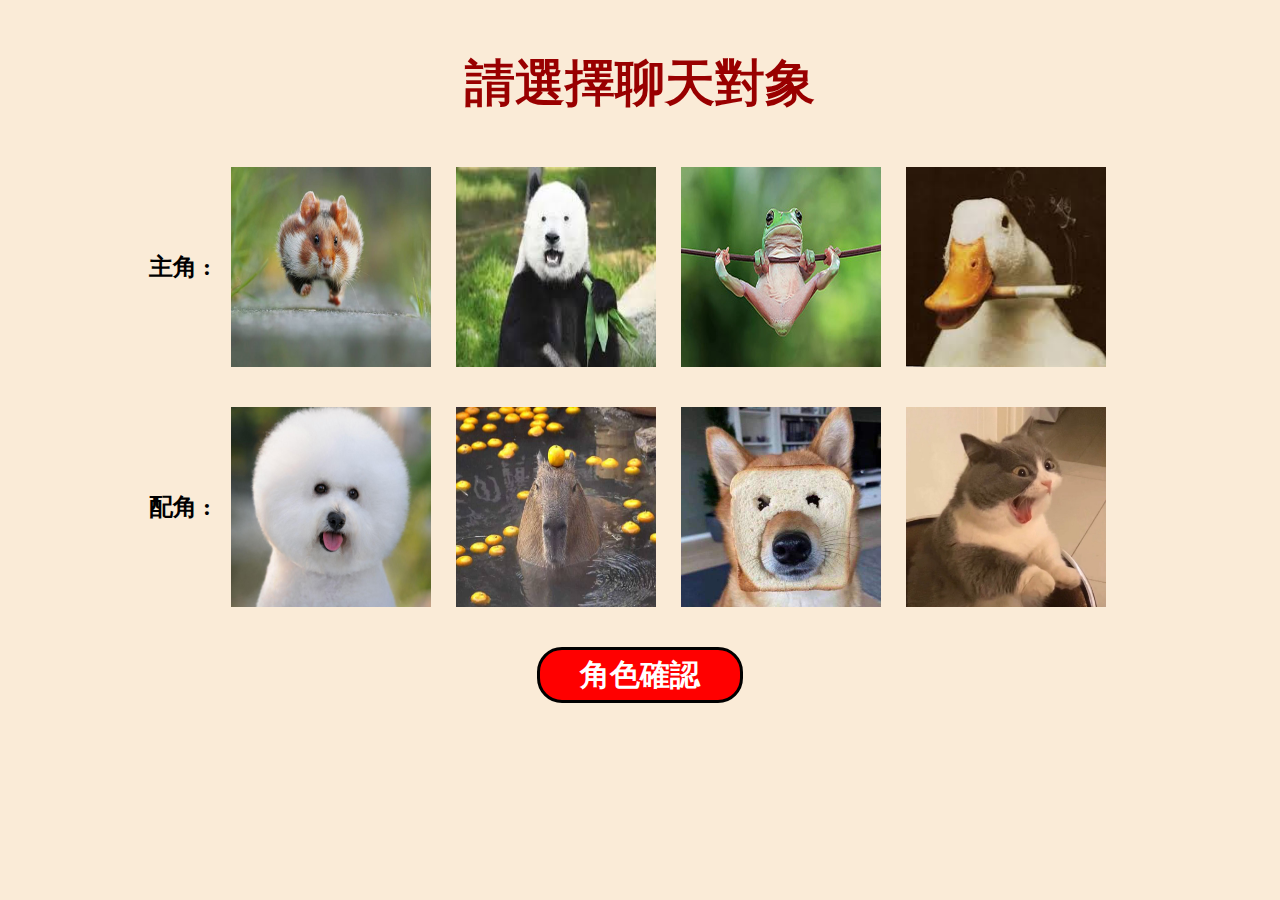
<file: index.html>
<!DOCTYPE html>
<html lang="en">

<head>
    <meta charset="UTF-8">
    <meta http-equiv="X-UA-Compatible" content="IE=edge">
    <meta name="viewport" content="width=device-width, initial-scale=1.0">
    <title>中午要吃什麼?</title>
    <link rel="stylesheet" href="./css/index.css">
    <link rel="icon" href="./img/logo/rice2.png">
</head>

<body>
    <h1>請選擇聊天對象</h1>

    <!-- 包住主角與配角的圖片大外框 -->
    <div class="role">

        <div class="role1" id="therole1">
            <h2>主角 :</h2>
            <img src="./img/animal/c01.jpg" width="180px">
            <img src="./img/animal/c02.jpg" width="180px">
            <img src="./img/animal/c03.jpg" width="180px">
            <img src="./img/animal/c04.jpg" width="180px">
        </div> <!-- .role1 結束標籤 -->

        <div class="role2" id="therole2">
            <h2>配角 :</h2>
            <img src="./img/animal/b01.jpg" width="180px">
            <img src="./img/animal/b02.jpeg" width="180px">
            <img src="./img/animal/b03.jpeg" width="180px">
            <img src="./img/animal/b04.jpeg" width="180px">
        </div>



    </div>  <!-- .role結束標籤 -->


    <a href="./chat.html" id="roleBtn" class="roleBtn">角色確認</a>

    







    <script src="./js/page1.js"></script>
 

</html>
</file>
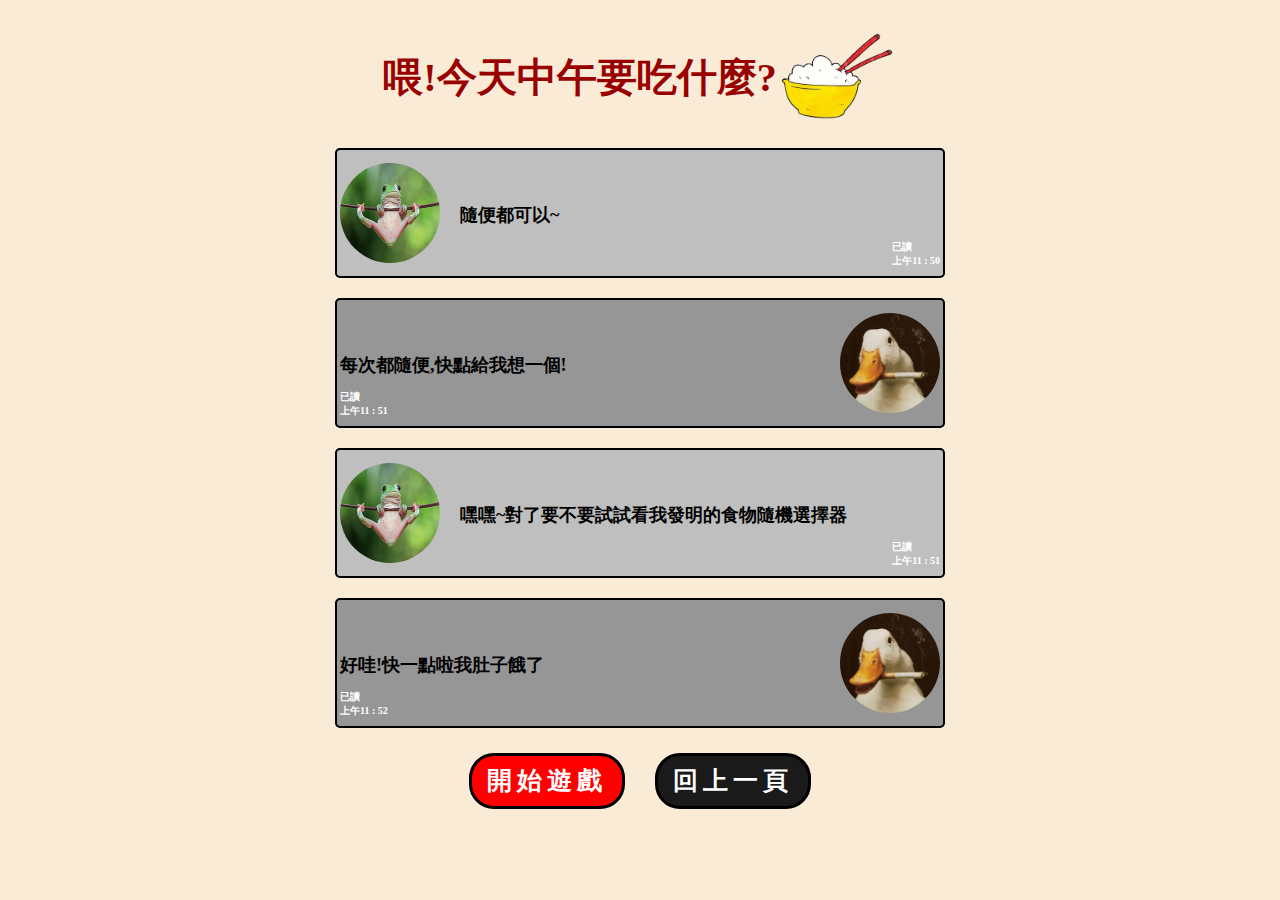
<file: chat.html>
<!DOCTYPE html>
<html lang="en">

<head>
  <meta charset="UTF-8">
  <meta http-equiv="X-UA-Compatible" content="IE=edge">
  <meta name="viewport" content="wimdth=device-width, initial-scale=1.0">
  <title>中午要吃什麼?</title>
  <link rel="icon" href="./img/logo/rice2.png">
  <link rel="stylesheet" href="./css/chat.css">
</head>


<body>

  <!-- 最上方標題與logo區 -->
  <div class="header">
    <h2>喂!今天中午要吃什麼?</h2>
    <img  src="./img/logo/rice2.png"></img>
  </div>

<div class="thechatbox">

  <!-- 豬對話框（１）-->
  <div class="container onebk">
    <img  src="./img/animal/c03.jpg">
    <p>隨便都可以~</p>
    <span class="time-right">已讀<br>上午11 : 50</span>
  </div>


  <!-- 比熊對話框（２）-->
  <div class="container darker">
    <img  src="./img/animal/c04.jpg"  class="right">
    <p>每次都隨便,快點給我想一個!</p>
    <span class="time-left">已讀<br>上午11 : 51</span>
  </div>


  <!-- 豬對話框（３）-->
  <div class="container onebk">
    <img  src="./img/animal/c03.jpg" >
    <p>嘿嘿~對了要不要試試看我發明的食物隨機選擇器</p>
    <span class="time-right">已讀<br>上午11 : 51</span>
  </div>


  <!-- 比熊對話框（４）-->
  <div class="container darker">
    <img  src="./img/animal/c04.jpg" class="right" style="width:100%;">
    <p>好哇!快一點啦我肚子餓了</p>
    <span class="time-left">已讀<br>上午11 : 52</span>
  </div>


  <!-- 最下方按鈕 -->
  <div class="thebtnbox">
  <div class="start">
  <a href="./home.html" id="theBtn">開始遊戲</a>
  </div>

  <div class="back">
    <a href="./index.html">回上一頁</a></div>
</div>
</div>

</div>
  <script src="./js/chat.js"></script>
 

</body>

</html>
</file>
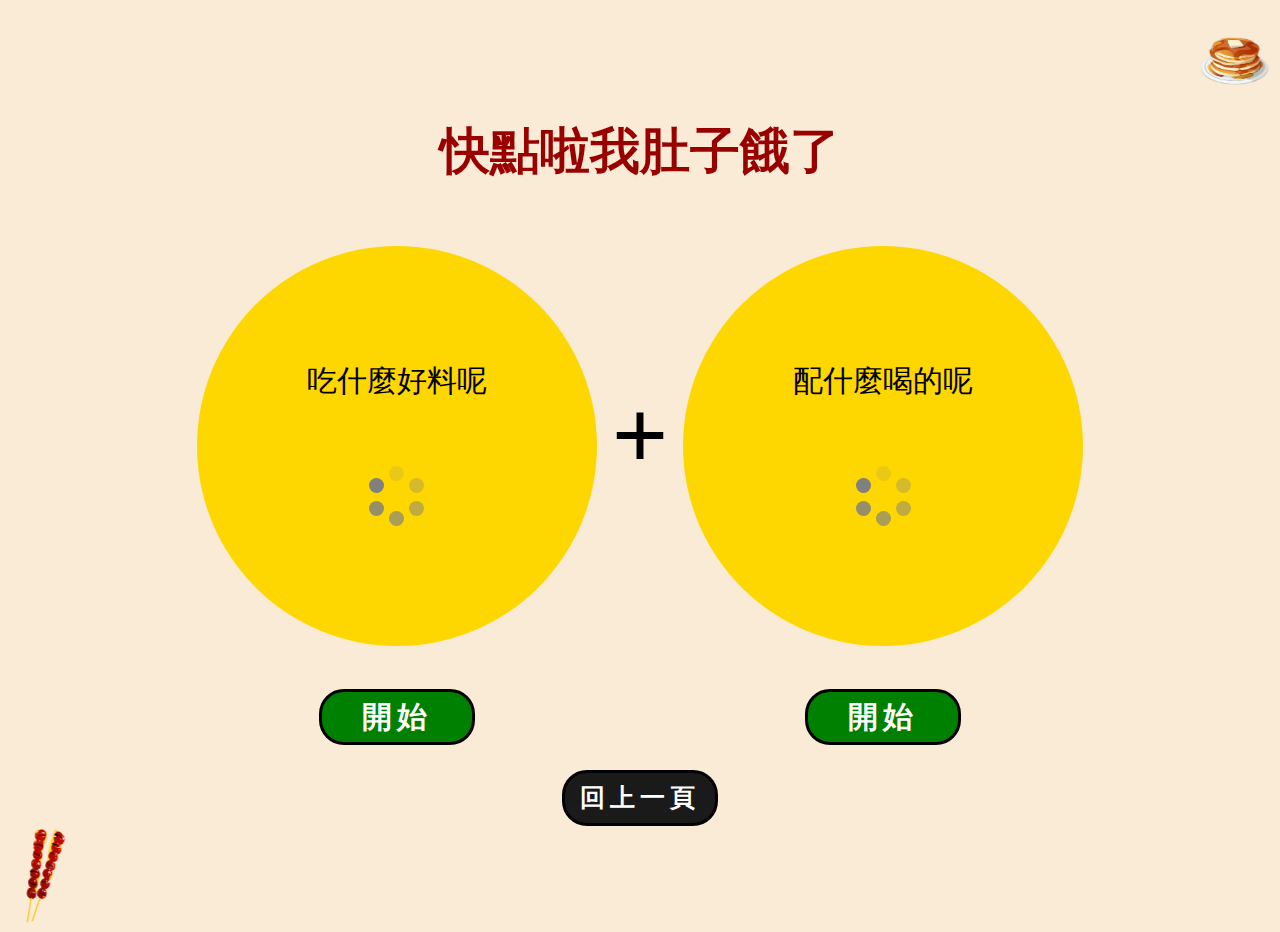
<file: home.html>
<!DOCTYPE html>
<html lang="en">

<head>
    <meta charset="UTF-8">
    <meta http-equiv="X-UA-Compatible" content="IE=edge">
    <meta name="viewport" content="width=device-width, initial-scale=1.0">
    <title>中午要吃什麼?</title>
    <link rel="icon" href="./img/logo/rice2.png">
    <link rel="stylesheet" href="./css/home.css">
</head>

<body>

    <!-- 包住整個網頁的大外框 -->
    <div class="content">


        <!-- 上方食物圖片跑馬燈 -->
        <marquee direction="left" scrollamount="10">
            <img src="./img/foodimg/b09.png" width="80px" height="80px">
            <img src="./img/foodimg/b13.png" width="80px" height="80px">
            <img src="./img/foodimg/b19.png" width="80px" height="80px">
            <img src="./img/foodimg/b21.png" width="80px" height="80px">
            <img src="./img/foodimg/b46.png" width="80px" height="80px">
            <img src="./img/foodimg/b45.png" width="80px" height="80px">
            <img src="./img/foodimg/b40.png" width="80px" height="80px">
            <img src="./img/foodimg/b33.png" width="80px" height="80px">
            <img src="./img/foodimg/b32.png" width="80px" height="80px">
            <img src="./img/foodimg/b28.png" width="80px" height="80px">
            <img src="./img/foodimg/b50.png" width="130px" height="80px">
            <img src="./img/foodimg/b62.png" width="80px" height="80px">
            <img src="./img/foodimg/b63.png" width="80px" height="80px">
            <img src="./img/foodimg/b64.png" width="130px" height="80px">
            <img src="./img/foodimg/b65.png" width="80px" height="80px">
            <img src="./img/foodimg/b70.png" width="80px" height="80px">
            <img src="./img/foodimg/b73.png" width="80px" height="80px">
            <img src="./img/foodimg/b66.png" width="80px" height="80px">
            <img src="./img/foodimg/b67.png" width="80px" height="80px">
            <img src="./img/foodimg/b68.png" width="80px" height="100px">
        </marquee>


        <h1>快點啦我肚子餓了</h1>

        <!-- 兩個食物轉盤大外框 -->
        <div class="circlebigbox">

            <!-- 左邊 食物 轉盤大外框 -->
            <div class="theleftc">
                <div class="circle">
                    <p id="demo">吃什麼好料呢</p>
                    <div class="roding">
                        <div class="dot"></div>
                        <div class="dot"></div>
                        <div class="dot"></div>
                        <div class="dot"></div>
                        <div class="dot"></div>
                        <div class="dot"></div>
                    </div> <!-- .roding 結束標籤 -->
                </div> <!-- .circle 結束標籤 -->

                <!-- .按鈕大外框 結束標籤 -->
                <div class="buttonbox">
                    <a id="thestartbtn1" class="start" href="">開始</a>
                </div> <!-- .buttonbox 結束標籤 -->
            </div> <!-- .theleftc 結束標籤 -->


            <!-- ---------------------------------------------------------------------------------------- -->


            <!-- 左 右 轉排中間+號區 -->
            <div class="plus">+</div>


            <!-- 右邊 飲料 轉盤大外框 -->
            <div class="therightc">
                <div class="circle">
                    <p id="demo1">配什麼喝的呢</p>
                    <div class="roding1">
                        <div class="dot"></div>
                        <div class="dot"></div>
                        <div class="dot"></div>
                        <div class="dot"></div>
                        <div class="dot"></div>
                        <div class="dot"></div>
                    </div> <!-- .roding 結束標籤 -->
                </div> <!-- .circle 結束標籤 -->

                <div class="buttonbox">
                    <a id="thestartbtn2" class="start" href="">開始</a>
                </div>  <!-- .buttonbox 結束標籤 -->
            </div>  <!-- .therightc 結束標籤 -->
        </div> 


       <!-- 最下方返回上一頁按鈕 -->
       <div class="back">
        <a href="./chat.html">回上一頁</a>
    </div>


         <!-- 上方食物圖片跑馬燈 -->
        <marquee direction="right" scrollamount="10">
            <img src="./img/foodimg/b09.png" width="80px" height="80px">
            <img src="./img/foodimg/b13.png" width="80px" height="80px">
            <img src="./img/foodimg/b19.png" width="80px" height="80px">
            <img src="./img/foodimg/b21.png" width="80px" height="80px">
            <img src="./img/foodimg/b46.png" width="80px" height="80px">
            <img src="./img/foodimg/b45.png" width="80px" height="80px">
            <img src="./img/foodimg/b40.png" width="80px" height="80px">
            <img src="./img/foodimg/b33.png" width="80px" height="80px">
            <img src="./img/foodimg/b32.png" width="80px" height="80px">
            <img src="./img/foodimg/b28.png" width="80px" height="80px">
            <img src="./img/foodimg/b50.png" width="130px" height="80px">
            <img src="./img/foodimg/b62.png" width="80px" height="80px">
            <img src="./img/foodimg/b63.png" width="80px" height="80px">
            <img src="./img/foodimg/b64.png" width="130px" height="80px">
            <img src="./img/foodimg/b65.png" width="80px" height="80px">
            <img src="./img/foodimg/b70.png" width="80px" height="80px">
            <img src="./img/foodimg/b73.png" width="80px" height="80px">
            <img src="./img/foodimg/b66.png" width="80px" height="80px">
            <img src="./img/foodimg/b67.png" width="80px" height="80px">
            <img src="./img/foodimg/b68.png" width="80px" height="100px">
        </marquee>

    


       
        
        <script src="./js/home.js"></script>

</body>

</html>
</file>
<file: css/index.css>
body{
    background-color: antiquewhite;
}


h1{
    /* border: 1px solid rebeccapurple; */
    text-align: center;
    color: #990000;
    font-size: 50px;
    font-weight: bolder;
    text-align: center;
    margin-top: 50px;
    margin-left: auto;
    margin-right: auto;
}

.role h2{
    margin-right: 20px;
}
.role{
 margin-top: 40px;
}
.role1{
    display: flex; 
    margin-bottom: 40px; 
    margin-top: 50px;
    justify-content: center;
    align-items: center;
}
.role1 img,.role2 img{
    margin-right: 25px;
    width: 200px;
    height: 200px;
}
.role2{
    display: flex; 
    justify-content: center;
    align-items: center;
    margin-bottom: 40px; 
}

/* 角色確認按鍵 */
.roleBtn{
    margin-left: auto;
    margin-right: auto;
    width: 200px;
    line-height: 50px;
    display: block;
    text-align: center;
    text-decoration: none;
    background-color: red;
    font-weight: bolder;
    margin-top: 20px;
    margin-bottom: 50px;
    border-radius: 25px;
  color: white;
  border: 3px solid black;
  font-size: 30px;
}





/* 選到 哪隻動物的外框線 */
/* 主角 */
.choosebox1{
    border: 5px solid red;
}
/* 配角 */
.choosebox2{
    border: 5px solid blue;
}
</file>
<file: css/chat.css>
body {
  margin: 0 auto;
  max-width: 800px;
  padding: 0 20px;
  background-color: antiquewhite;
}


/* 最上方的喂!今天中午要吃什麼的容器 */
.header {
  display: flex;
  justify-content: center;
  align-items: center;
}


/* 喂!今天中午要吃什麼的標題 */
.header h2 {
  /* border:1px solid rebeccapurple; */
  margin-top: 50px;
  color: #990000;
  font-weight: bolder;
  font-size: 40px;
}


/* logo */
.header img {
  /* border: 1px solid rebeccapurple; */
  width:120px;
  height: 120px;
  margin-top: 13px;
}

.thechatbox{
  display: flex;
  flex-direction: column;
  justify-content: center;
  align-items: center;
}
/* 每一格對話框的容器 */
.container {
  border-radius: 5px;
  padding: 3px;
  margin: 10px 0;
  width: 600px;
}


/* 每一格對話框的p段落 */
.container p {
  font-weight: bolder;
  font-size: 18px;
}


/* 每一格對話框的圖片 */
.container img {
  /* width: 100%; */
  float: left;
  max-width: 100px;
  margin-right: 20px;
  border-radius: 50%;
}


/* 豬的對話框（左邊） */
.onebk {
  background-color: #BFBFBF;
  border: 2px solid black;
  height: 120px;
}


/* 豬的頭像 */
.onebk img {
  width: 350px;
  height: 100px;
 margin-top: 10px;
  align-items: center;
  justify-content: center;
}


/* 豬對話框的文字 */
.onebk p {
  /* border: 1px solid rebeccapurple; */
  margin-top: 50px;
}


/* 豬對話框的已讀區（右邊） */
.time-right {
  /* border: 1px solid royalblue; */
  float: right;
  color: white;
  font-weight: bolder;
  margin-top: -5px;
  font-size: 10px;
}


/* 比熊的對話框（右邊） */
.darker {
  height: 120px;
  background-color: #969696;
  border: 2px solid black;
}


/* 比熊的頭像 */
.darker img {
  width: 350px;
  height: 100px;
  margin-top: 10px;
}


/* 比熊對話框的文字 */
.darker p {
  /* border: 1px solid orange; */
  margin-top: 50px;
}


/* 比熊對話框的已讀區（左邊） */
.time-left {
  float: left;
  color: white;
  font-weight: bolder;
  margin-top: -5px;
  font-size: 10px;
}
.thebtnbox{
  width: 600px;
  display: flex;
  justify-content: center;
  align-items: center;
  margin-bottom: 30px;
  margin-top: 15px;
}

/* 最下方點我一下的按鈕 */
.start {
  width: 150px;
  line-height: 50px;
  background-color: red;
  text-align: center;
  font-size: 25px;
  letter-spacing: 5px;
  font-weight: bolder;
  border-radius: 25px;
  color: white;
  border: 3px solid black;
  margin-right: 15px;
}


/* 最下方滑動按鈕的樣式 */
.start:hover {
  background-color: green;
}
.start a {
  text-decoration: none;
  color: white;
}
/* 最下方的返回上一頁按鍵 */
.back{
  width: 150px;
  line-height: 50px;
  background-color: rgb(27, 26, 26);
  text-align: center;
  font-size: 25px;
  letter-spacing: 5px;
  font-weight: bolder;
  border-radius: 25px;
  color: white;
  border: 3px solid black;
  margin-left: 15px;
  
}
.back a{
  color:white;
  text-decoration: none;
}

  /* 設計讓比熊的頭像靠右 */
  .container::after {
    content: "";
    clear: both;
    display: table;
  }
  .container img.right {
    float: right;
    margin-left: 20px;
    margin-right: 0;
  }
</file>
<file: css/home.css>
/* http://meyerweb.com/eric/tools/css/reset/ 
   v2.0 | 20110126
   License: none (public domain)
*/

html,
body,
div,
span,
applet,
object,
iframe,
h1,
h2,
h3,
h4,
h5,
h6,
p,
blockquote,
pre,
a,
abbr,
acronym,
address,
big,
cite,
code,
del,
dfn,
em,
img,
ins,
kbd,
q,
s,
samp,
small,
strike,
strong,
sub,
sup,
tt,
var,
b,
u,
i,
center,
dl,
dt,
dd,
ol,
ul,
li,
fieldset,
form,
label,
legend,
table,
caption,
tbody,
tfoot,
thead,
tr,
th,
td,
article,
aside,
canvas,
details,
embed,
figure,
figcaption,
footer,
header,
hgroup,
menu,
nav,
output,
ruby,
section,
summary,
time,
mark,
audio,
video {
    margin: 0;
    padding: 0;
    border: 0;
    font-size: 100%;
    font: inherit;
    vertical-align: baseline;
}

/* HTML5 display-role reset for older browsers */
article,
aside,
details,
figcaption,
figure,
footer,
header,
hgroup,
menu,
nav,
section {
    display: block;
}

body {
    line-height: 1;
}

ol,
ul {
    list-style: none;
}

blockquote,
q {
    quotes: none;
}

blockquote:before,
blockquote:after,
q:before,
q:after {
    content: '';
    content: none;
}

table {
    border-collapse: collapse;
    border-spacing: 0;
}

/* ------------------------------------------------------------------------------ */
/* 以上為 CSS Reset */



/* ------------------------------------------------------------------------------ */
/* 以下開始為自己設定的css */


/* 這是設定很多小圈圈再轉的那邊 動畫 */
@keyframes loadingRotate {
    0% {
        transform: rotate(0);
    }

    100% {
        transform: rotate(360deg);
    }
}


body {
    background-color: antiquewhite;
}


/* 包住整個網頁的大外框  */
.content {
    /* width: 800px;
    height: 900px; */
    margin: 0 auto;
    text-align: center;
}
.content h1 {
    color: #990000;
    font-size: 50px;
    font-weight: bolder;
    margin-top: 20px;

}


/* 開始按鈕大外框 */
.buttonbox {
    /* border: 1px solid green; */
    display: flex;
    justify-content: center;
    margin-top: 3px;
}


/* 開始按鈕 */
.start {
    border: 3px solid black;
    text-decoration: none;
    display: block;
    color: white;
    font-weight: bolder;
    /* box-shadow: 5px 5px 3px rgba(0, 0, 0, 0.4); */
    font-size: 30px;
    margin-top: 40px;
    width: 150px;
    line-height: 50px;
    background-color: green;
    border-radius: 25px;
    letter-spacing: 5px;
}


 /* 兩個食物轉盤大外框 */
.circlebigbox {
    display: flex;
    justify-content: center;
    align-items: center;
    margin-top: 30px;
}



.plus {
    font-size: 100px;
    font-weight: bolder;
    margin-right: 15px;
    margin-left: 15px;
    margin-bottom: 80px;
   
   
}








 /* 兩個轉盤 */
.circle {
    /* border: 1px solid blue; */
    display: flex;
    margin: 0 auto;
    margin-top: 40px;
    width: 400px;
    height: 400px;
    background-color: gold;
    border-radius: 50%;
    position: relative;
    flex-direction: column;
    justify-content: center;
    align-items: center;
}

.circle p {
    /* border: 1px solid red; */
    font-family: "Impact";
    font-size: 30px;
    color: black;
    text-align: center;
    margin: auto;
}


/* 在兩個轉盤包住很多小圈圈的外容器 */
.roding,.roding1{
    /* border: 1px solid red; */
    margin: auto;
    margin-top: -50px;
    position: relative;
    width: 55px;
    height: 60px;
    animation: round 1s linear infinite;
    animation: loadingRotate 3s linear infinite;
}

/* 以下為小圈圈各別設定*/
.dot {
    position: absolute;
    width: 15px;
    height: 15px;
    background-color: gray;
    border-radius: 50px;
}

.dot:nth-child(1) {
    top: 0;
    left: calc(50% - 7.5px);
    opacity: .1667;
}

.dot:nth-child(2) {
    top: calc(33.33% - 7.5px);
    left: calc(100% - 15px);
    opacity: .3333;
}

.dot:nth-child(3) {
    top: calc(66.67% - 5px);
    left: calc(100% - 15px);
    opacity: .5;
}

.dot:nth-child(4) {
    top: calc(100% - 15px);
    left: calc(50% - 7.5px);
    opacity: .6667;
}

.dot:nth-child(5) {
    top: calc(66.67% - 5px);
    left: 0;
    opacity: .8333;
}

.dot:nth-child(6) {
    top: calc(33.33% - 7.5px);
    left: 0;
    opacity: 1;
}


/* 最下方的返回上一頁按鍵 */
.back{
    width: 150px;
    line-height: 50px;
    background-color: rgb(27, 26, 26);
    text-align: center;
    font-size: 25px;
    letter-spacing: 5px;
    font-weight: bolder;
    border-radius: 25px;
    color: white;
    border: 3px solid black;
    margin-left: auto;
    margin-right: auto;
    margin-top: 25px;
    
  }
  .back a{
    color:white;
    text-decoration: none;
  }
</file>
